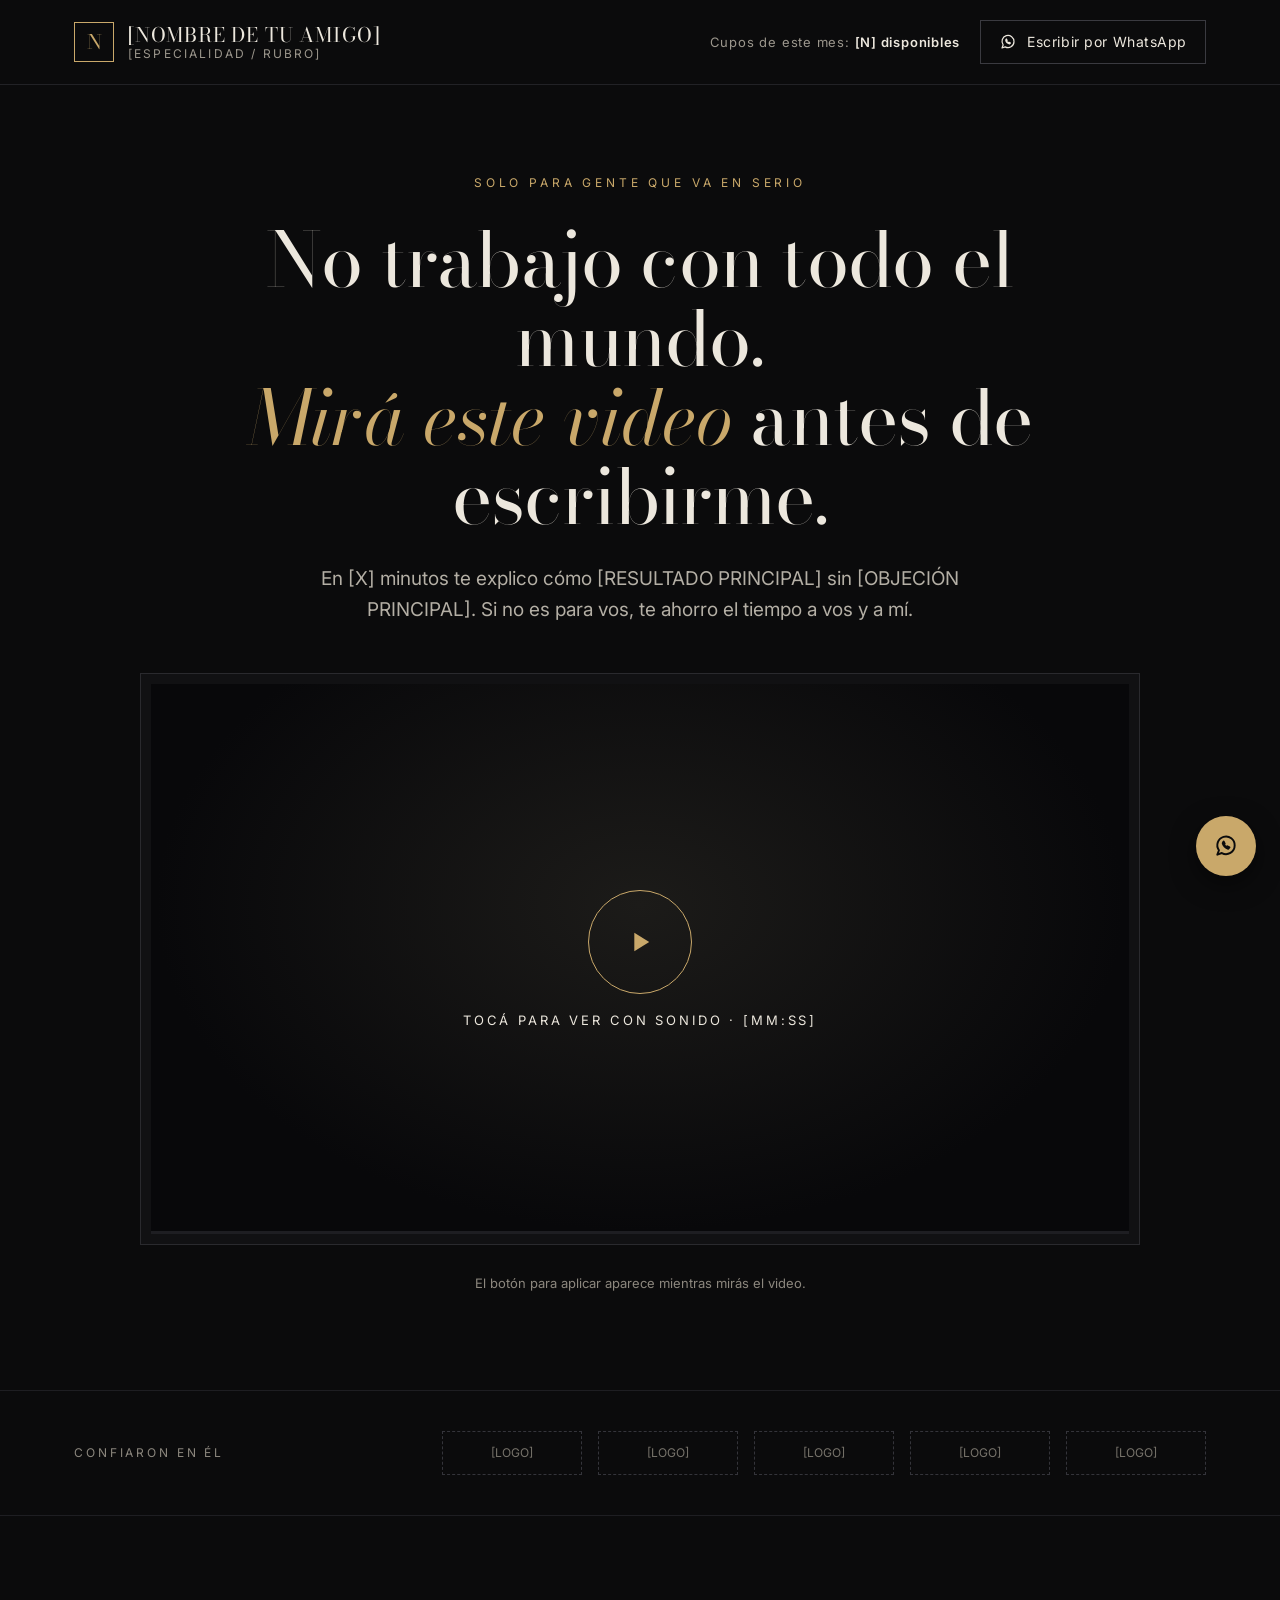
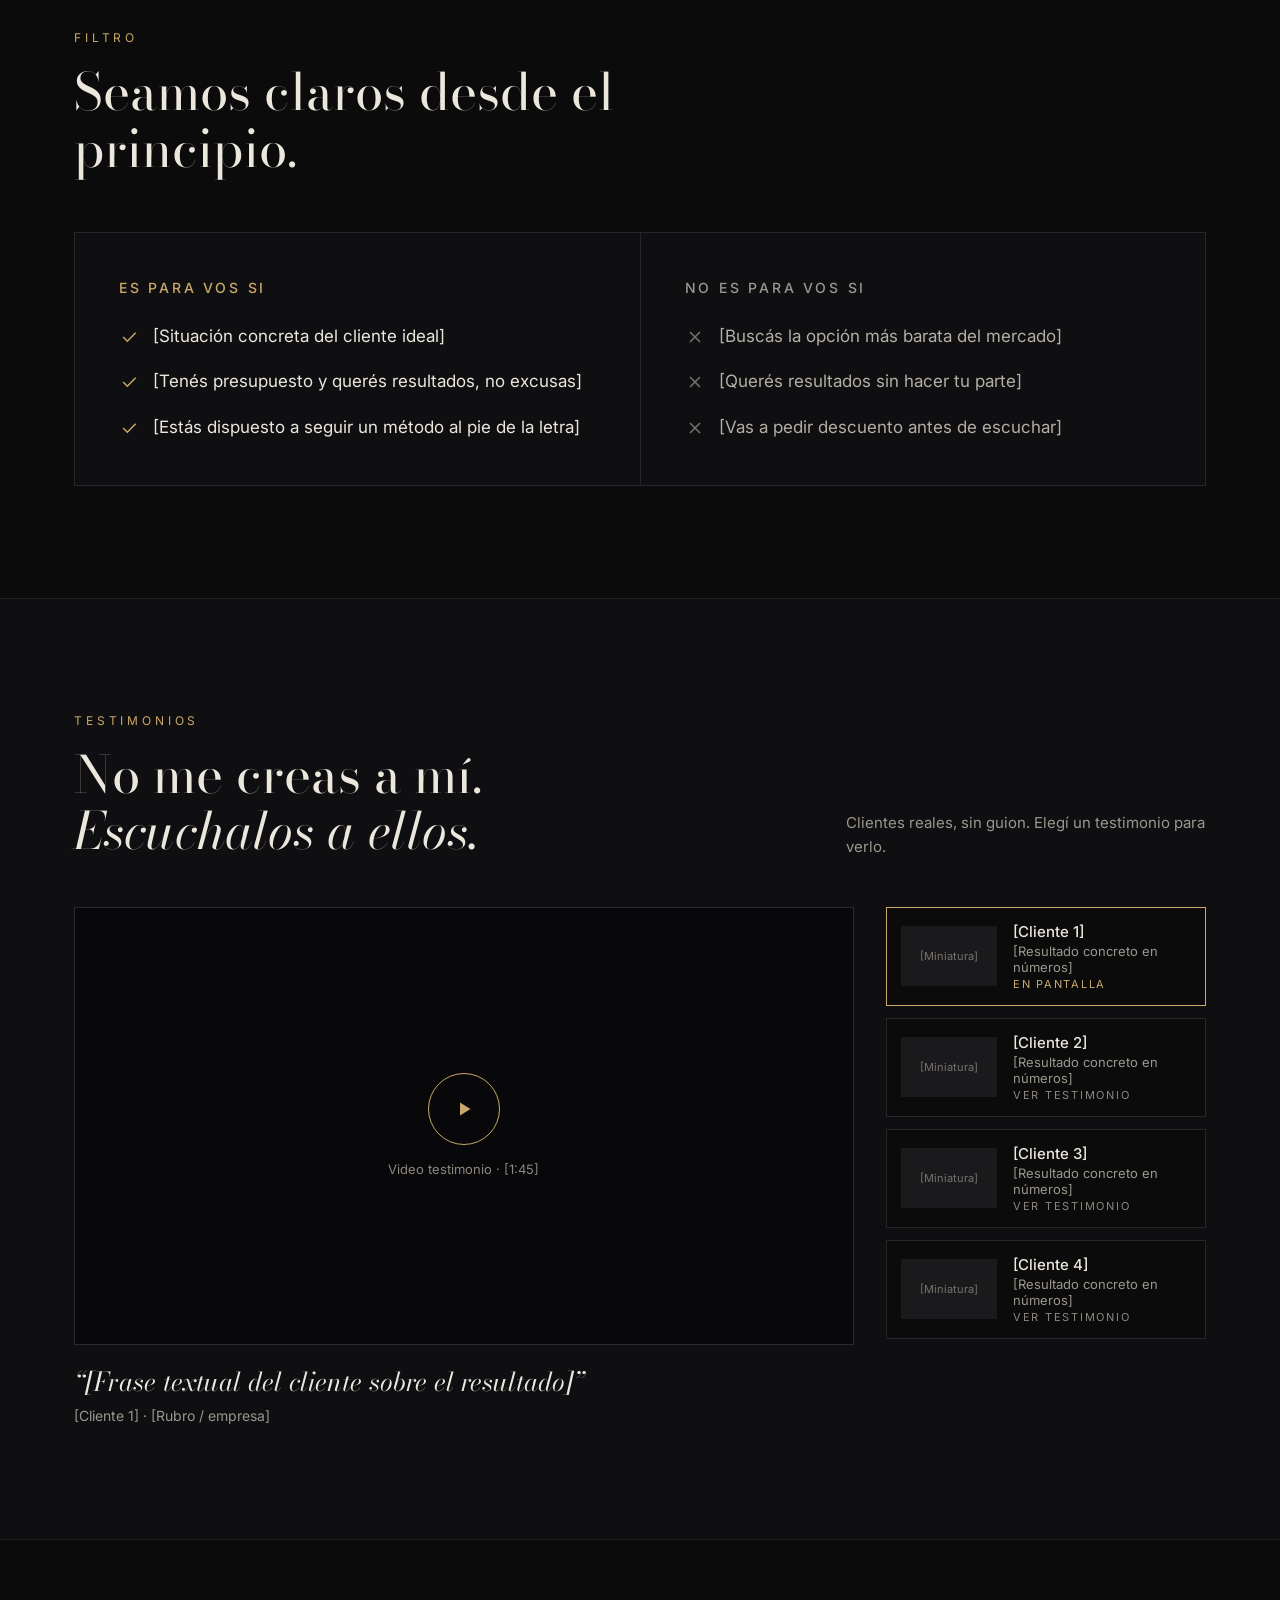
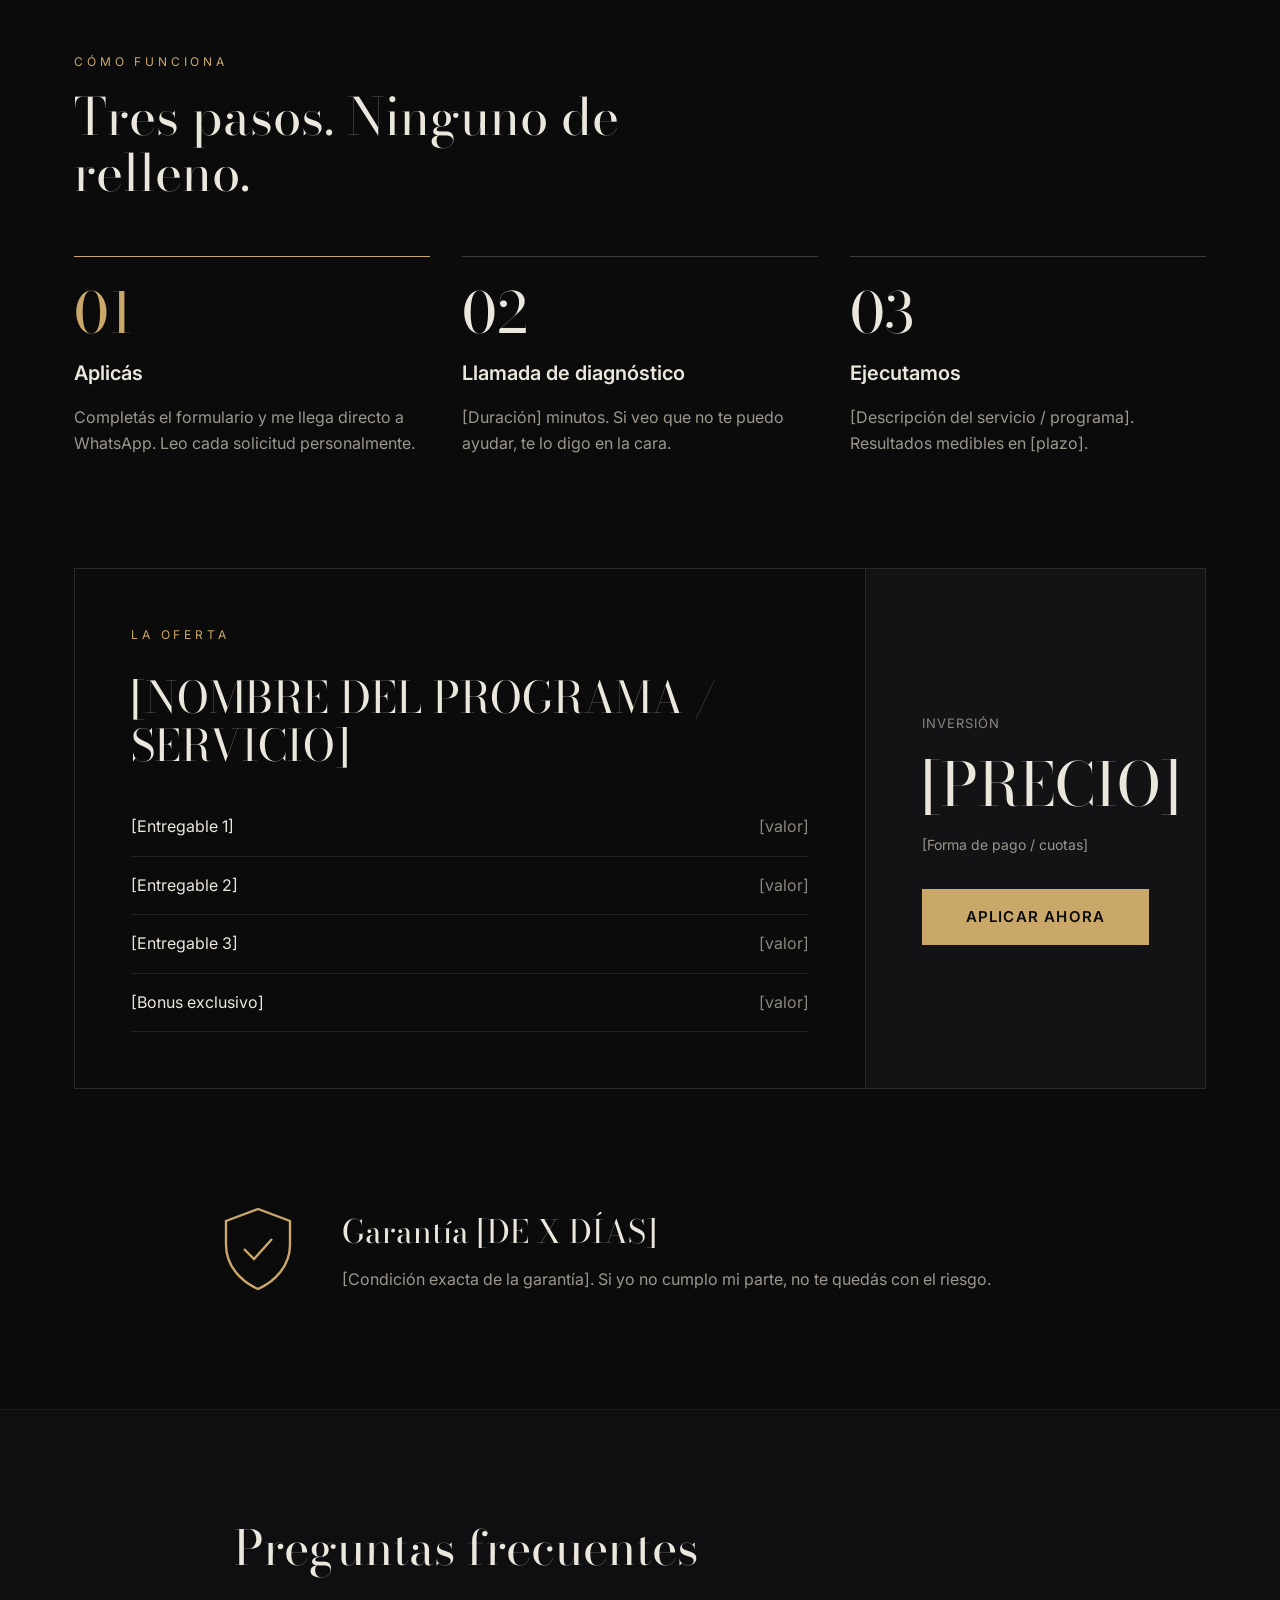
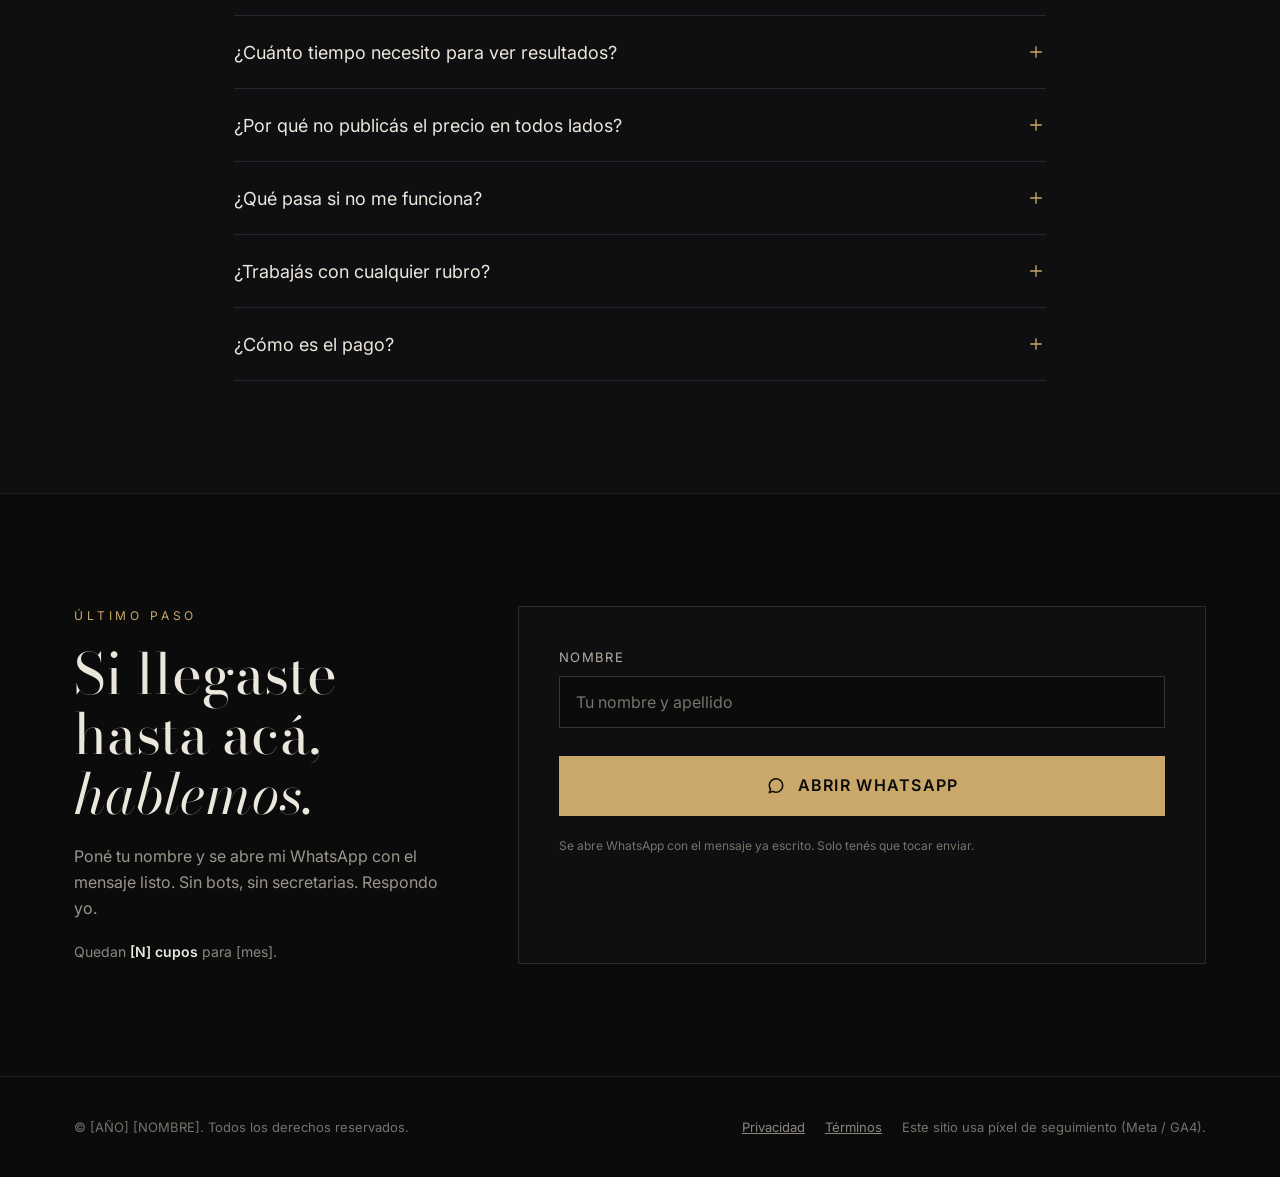
<file: index.html>
<!doctype html>
<html lang="es">
<head>
<meta charset="utf-8">
<meta name="viewport" content="width=device-width, initial-scale=1">
<title>VSL · Landing de venta</title>
<meta name="description" content="Mirá el video y, si calificás, escribime por WhatsApp.">
<link rel="preconnect" href="https://fonts.googleapis.com">
<link rel="preconnect" href="https://fonts.gstatic.com" crossorigin>
<link href="https://fonts.googleapis.com/css2?family=Bodoni+Moda:ital,opsz,wght@0,6..96,400;0,6..96,600;1,6..96,400&amp;family=Inter:wght@400;500;600&amp;display=swap" rel="stylesheet">
<link rel="stylesheet" href="css/styles.css">
</head>
<body>

<!-- CABECERA -->
<header class="site-header">
  <div class="container">
    <div class="brand">
      <div class="brand__mark" aria-hidden="true">N</div>
      <div class="brand__text">
        <span class="brand__name">[NOMBRE DE TU AMIGO]</span>
        <span class="brand__role">[Especialidad / rubro]</span>
      </div>
    </div>
    <div class="header-actions">
      <span class="header-actions__slots">Cupos de este mes: <strong>[N] disponibles</strong></span>
      <a class="btn btn--ghost" href="#" data-wa="header" data-track="whatsapp_header">
        <svg aria-hidden="true" width="18" height="18" viewBox="0 0 24 24" fill="none" stroke="currentColor" stroke-width="1.6" stroke-linecap="round" stroke-linejoin="round"><path d="M20 11.5a8 8 0 0 1-11.8 7L4 20l1.5-4.1A8 8 0 1 1 20 11.5Z"></path><path d="M9 9.5c.3 1.8 2.6 4.3 5 5l1.2-1.2-1.9-1-1 .6c-.8-.4-1.7-1.3-2.1-2.1l.6-1-1-1.9Z"></path></svg>
        Escribir por WhatsApp
      </a>
    </div>
  </div>
</header>

<main>

<!-- HERO + VSL -->
<section class="hero">
  <div class="container">
    <div class="hero__inner">
      <span class="eyebrow">Solo para gente que va en serio</span>
      <h1>No trabajo con todo el mundo.<br><em>Mirá este video</em> antes de escribirme.</h1>
      <p class="hero__lead">En [X] minutos te explico cómo [RESULTADO PRINCIPAL] sin [OBJECIÓN PRINCIPAL]. Si no es para vos, te ahorro el tiempo a vos y a mí.</p>

      <!-- Reproductor VSL -->
      <div class="vsl">
        <div class="vsl__screen">
          <div class="vsl__glow" aria-hidden="true"></div>

          <button type="button" class="vsl__play" id="vsl-play" data-track="vsl_play" aria-label="Reproducir video principal">
            <span class="vsl__play-ring">
              <svg aria-hidden="true" width="34" height="34" viewBox="0 0 24 24" fill="currentColor" style="color: var(--accent)"><path d="M8 5.5v13l10.5-6.5Z"></path></svg>
            </span>
            <span class="vsl__play-label">Tocá para ver con sonido · [MM:SS]</span>
          </button>

          <div class="vsl__placeholder" id="vsl-stage" hidden>
            <strong>Video principal (VSL)</strong>
            <span>Insertar aquí: Vimeo / Wistia / YouTube no listado · sin controles de adelantar</span>
          </div>

          <div class="vsl__progress" aria-hidden="true">
            <div class="vsl__progress-bar" id="vsl-progress"></div>
          </div>
        </div>
      </div>

      <p class="cta-slot__hint" id="cta-locked">El botón para aplicar aparece mientras mirás el video.</p>
      <div class="cta-slot" id="cta-visible" hidden>
        <a class="btn btn--lg" href="#aplicar" data-track="cta_aplicar">Quiero ver si califico</a>
        <span class="cta-slot__hint">Respuesta personal por WhatsApp en menos de [24 h]</span>
      </div>
    </div>
  </div>
</section>

<!-- PRUEBA SOCIAL -->
<section class="logos" aria-label="Clientes">
  <div class="container">
    <span class="logos__label">Confiaron en él</span>
    <div class="logos__row">
      <div class="logo-slot">[LOGO]</div>
      <div class="logo-slot">[LOGO]</div>
      <div class="logo-slot">[LOGO]</div>
      <div class="logo-slot">[LOGO]</div>
      <div class="logo-slot">[LOGO]</div>
    </div>
  </div>
</section>

<!-- PARA QUIÉN ES -->
<section class="section">
  <div class="container stack">
    <div class="section-head">
      <span class="eyebrow">Filtro</span>
      <h2 class="section-title">Seamos claros desde el principio.</h2>
    </div>
    <div class="grid-2">
      <div class="panel-cell">
        <h3>Es para vos si</h3>
        <ul class="check-list">
          <li><svg aria-hidden="true" width="20" height="20" viewBox="0 0 24 24" fill="none" stroke="currentColor" stroke-width="1.8" style="color: var(--accent)"><path d="m5 12 5 5L20 7"></path></svg>[Situación concreta del cliente ideal]</li>
          <li><svg aria-hidden="true" width="20" height="20" viewBox="0 0 24 24" fill="none" stroke="currentColor" stroke-width="1.8" style="color: var(--accent)"><path d="m5 12 5 5L20 7"></path></svg>[Tenés presupuesto y querés resultados, no excusas]</li>
          <li><svg aria-hidden="true" width="20" height="20" viewBox="0 0 24 24" fill="none" stroke="currentColor" stroke-width="1.8" style="color: var(--accent)"><path d="m5 12 5 5L20 7"></path></svg>[Estás dispuesto a seguir un método al pie de la letra]</li>
        </ul>
      </div>
      <div class="panel-cell panel-cell--muted">
        <h3>No es para vos si</h3>
        <ul class="check-list check-list--muted">
          <li><svg aria-hidden="true" width="20" height="20" viewBox="0 0 24 24" fill="none" stroke="#77736B" stroke-width="1.8"><path d="M6 6l12 12M18 6 6 18"></path></svg>[Buscás la opción más barata del mercado]</li>
          <li><svg aria-hidden="true" width="20" height="20" viewBox="0 0 24 24" fill="none" stroke="#77736B" stroke-width="1.8"><path d="M6 6l12 12M18 6 6 18"></path></svg>[Querés resultados sin hacer tu parte]</li>
          <li><svg aria-hidden="true" width="20" height="20" viewBox="0 0 24 24" fill="none" stroke="#77736B" stroke-width="1.8"><path d="M6 6l12 12M18 6 6 18"></path></svg>[Vas a pedir descuento antes de escuchar]</li>
        </ul>
      </div>
    </div>
  </div>
</section>

<!-- TESTIMONIOS EN VIDEO -->
<section class="section testimonials">
  <div class="container stack" style="gap: 48px">
    <div class="testimonials__head">
      <div class="section-head" style="max-width: 640px">
        <span class="eyebrow">Testimonios</span>
        <h2 class="section-title">No me creas a mí. <em>Escuchalos a ellos.</em></h2>
      </div>
      <p class="testimonials__intro">Clientes reales, sin guion. Elegí un testimonio para verlo.</p>
    </div>

    <div class="testimonials__body">
      <div class="testimonials__player">
        <div class="testimonials__screen">
          <div class="testimonials__screen-inner">
            <span class="testimonials__play">
              <svg aria-hidden="true" width="24" height="24" viewBox="0 0 24 24" fill="currentColor" style="color: var(--accent)"><path d="M8 5.5v13l10.5-6.5Z"></path></svg>
            </span>
            <span class="testimonials__duration" id="t-duration"></span>
          </div>
        </div>
        <div class="testimonials__quote">
          <p id="t-quote"></p>
          <span id="t-author"></span>
        </div>
      </div>

      <div class="testimonials__list" id="t-list">
        <button type="button" class="testimonial-item" data-index="0" data-track="testimonio_click">
          <span class="testimonial-item__thumb">[Miniatura]</span>
          <span class="testimonial-item__text"><span class="testimonial-item__name">[Cliente 1]</span><span class="testimonial-item__result">[Resultado concreto en números]</span><span class="testimonial-item__label">Ver testimonio</span></span>
        </button>
      </div>
    </div>
  </div>
</section>

<!-- PROCESO -->
<section class="section">
  <div class="container stack" style="gap: 56px">
    <div class="section-head">
      <span class="eyebrow">Cómo funciona</span>
      <h2 class="section-title">Tres pasos. Ninguno de relleno.</h2>
    </div>
    <div class="steps">
      <div class="step step--active">
        <span class="step__num">01</span>
        <h3>Aplicás</h3>
        <p>Completás el formulario y me llega directo a WhatsApp. Leo cada solicitud personalmente.</p>
      </div>
      <div class="step">
        <span class="step__num">02</span>
        <h3>Llamada de diagnóstico</h3>
        <p>[Duración] minutos. Si veo que no te puedo ayudar, te lo digo en la cara.</p>
      </div>
      <div class="step">
        <span class="step__num">03</span>
        <h3>Ejecutamos</h3>
        <p>[Descripción del servicio / programa]. Resultados medibles en [plazo].</p>
      </div>
    </div>
  </div>
</section>

<!-- OFERTA -->
<section class="offer-wrap">
  <div class="container">
    <div class="offer">
      <div class="offer__main">
        <span class="eyebrow">La oferta</span>
        <h2 class="offer__title">[NOMBRE DEL PROGRAMA / SERVICIO]</h2>
        <ul class="offer__list">
          <li><span>[Entregable 1]</span><span>[valor]</span></li>
          <li><span>[Entregable 2]</span><span>[valor]</span></li>
          <li><span>[Entregable 3]</span><span>[valor]</span></li>
          <li><span>[Bonus exclusivo]</span><span>[valor]</span></li>
        </ul>
      </div>
      <div class="offer__side">
        <span class="offer__label">Inversión</span>
        <span class="offer__price">[PRECIO]</span>
        <span class="offer__terms">[Forma de pago / cuotas]</span>
        <a class="btn" href="#aplicar" data-track="cta_oferta">Aplicar ahora</a>
      </div>
    </div>
  </div>
</section>

<!-- GARANTÍA -->
<section class="guarantee-wrap">
  <div class="container">
    <div class="guarantee">
      <svg role="img" aria-label="Garantía" class="guarantee__icon" width="96" height="96" viewBox="0 0 48 48" fill="none" stroke="#C9A86A" stroke-width="1.2"><path d="M24 4 8 10v12c0 10 7 18 16 22 9-4 16-12 16-22V10Z"></path><path d="m17 24 5 5 9-10"></path></svg>
      <div class="guarantee__text">
        <h3>Garantía [DE X DÍAS]</h3>
        <p>[Condición exacta de la garantía]. Si yo no cumplo mi parte, no te quedás con el riesgo.</p>
      </div>
    </div>
  </div>
</section>

<!-- FAQ -->
<section class="faq" id="faq">
  <div class="container">
    <h2>Preguntas frecuentes</h2>
    <div class="faq__list" id="faq-list">
      <div class="faq__item">
        <button type="button" class="faq__q" aria-expanded="false" aria-controls="faq-a-0" id="faq-q-0">
          <span>¿Cuánto tiempo necesito para ver resultados?</span>
          <svg aria-hidden="true" class="faq__icon" width="20" height="20" viewBox="0 0 24 24" fill="none" stroke="#C9A86A" stroke-width="1.6"><path d="M12 5v14M5 12h14"></path></svg>
        </button>
        <p class="faq__a" id="faq-a-0" hidden>[Respuesta directa con plazo realista]</p>
      </div>
      <div class="faq__item">
        <button type="button" class="faq__q" aria-expanded="false" aria-controls="faq-a-1" id="faq-q-1">
          <span>¿Por qué no publicás el precio en todos lados?</span>
          <svg aria-hidden="true" class="faq__icon" width="20" height="20" viewBox="0 0 24 24" fill="none" stroke="#C9A86A" stroke-width="1.6"><path d="M12 5v14M5 12h14"></path></svg>
        </button>
        <p class="faq__a" id="faq-a-1" hidden>[Respuesta: cada caso se evalúa antes de aceptar]</p>
      </div>
      <div class="faq__item">
        <button type="button" class="faq__q" aria-expanded="false" aria-controls="faq-a-2" id="faq-q-2">
          <span>¿Qué pasa si no me funciona?</span>
          <svg aria-hidden="true" class="faq__icon" width="20" height="20" viewBox="0 0 24 24" fill="none" stroke="#C9A86A" stroke-width="1.6"><path d="M12 5v14M5 12h14"></path></svg>
        </button>
        <p class="faq__a" id="faq-a-2" hidden>[Explicación de la garantía]</p>
      </div>
      <div class="faq__item">
        <button type="button" class="faq__q" aria-expanded="false" aria-controls="faq-a-3" id="faq-q-3">
          <span>¿Trabajás con cualquier rubro?</span>
          <svg aria-hidden="true" class="faq__icon" width="20" height="20" viewBox="0 0 24 24" fill="none" stroke="#C9A86A" stroke-width="1.6"><path d="M12 5v14M5 12h14"></path></svg>
        </button>
        <p class="faq__a" id="faq-a-3" hidden>[Rubros con los que sí y con los que no]</p>
      </div>
      <div class="faq__item">
        <button type="button" class="faq__q" aria-expanded="false" aria-controls="faq-a-4" id="faq-q-4">
          <span>¿Cómo es el pago?</span>
          <svg aria-hidden="true" class="faq__icon" width="20" height="20" viewBox="0 0 24 24" fill="none" stroke="#C9A86A" stroke-width="1.6"><path d="M12 5v14M5 12h14"></path></svg>
        </button>
        <p class="faq__a" id="faq-a-4" hidden>[Medios de pago y cuotas]</p>
      </div>
    </div>
  </div>
</section>

<!-- APLICAR / FORMULARIO A WHATSAPP -->
<section class="apply" id="aplicar">
  <div class="container">
    <div class="apply__intro">
      <span class="eyebrow">Último paso</span>
      <h2 class="apply__title">Si llegaste hasta acá, <em>hablemos.</em></h2>
      <p class="apply__text">Poné tu nombre y se abre mi WhatsApp con el mensaje listo. Sin bots, sin secretarias. Respondo yo.</p>
      <p class="apply__slots">Quedan <strong>[N] cupos</strong> para [mes].</p>
    </div>
    <form class="apply__form" id="apply-form">
      <div class="field">
        <label for="f-nombre">Nombre</label>
        <input id="f-nombre" name="nombre" type="text" placeholder="Tu nombre y apellido" autocomplete="name">
      </div>
      <a class="btn btn--lg" href="#" data-wa="form" data-track="lead_whatsapp" id="form-wa">
        <svg aria-hidden="true" width="20" height="20" viewBox="0 0 24 24" fill="none" stroke="currentColor" stroke-width="1.8" stroke-linecap="round" stroke-linejoin="round"><path d="M20 11.5a8 8 0 0 1-11.8 7L4 20l1.5-4.1A8 8 0 1 1 20 11.5Z"></path></svg>
        Abrir WhatsApp
      </a>
      <small>Se abre WhatsApp con el mensaje ya escrito. Solo tenés que tocar enviar.</small>
    </form>
  </div>
</section>

</main>

<!-- PIE -->
<footer class="site-footer">
  <div class="container">
    <span>© [AÑO] [NOMBRE]. Todos los derechos reservados.</span>
    <span class="site-footer__links"><a href="#">Privacidad</a><a href="#">Términos</a><span>Este sitio usa píxel de seguimiento (Meta / GA4).</span></span>
  </div>
</footer>

<!-- BOTÓN FLOTANTE WHATSAPP -->
<a class="wa-float" href="#" data-wa="float" data-track="whatsapp_flotante" aria-label="Escribir por WhatsApp">
  <svg aria-hidden="true" width="26" height="26" viewBox="0 0 24 24" fill="none" stroke="currentColor" stroke-width="1.8" stroke-linecap="round" stroke-linejoin="round"><path d="M20 11.5a8 8 0 0 1-11.8 7L4 20l1.5-4.1A8 8 0 1 1 20 11.5Z"></path><path d="M9 9.5c.3 1.8 2.6 4.3 5 5l1.2-1.2-1.9-1-1 .6c-.8-.4-1.7-1.3-2.1-2.1l.6-1-1-1.9Z"></path></svg>
</a>

<script src="js/config.js"></script>
<script src="js/landing.js"></script>
</body>
</html>
</file>
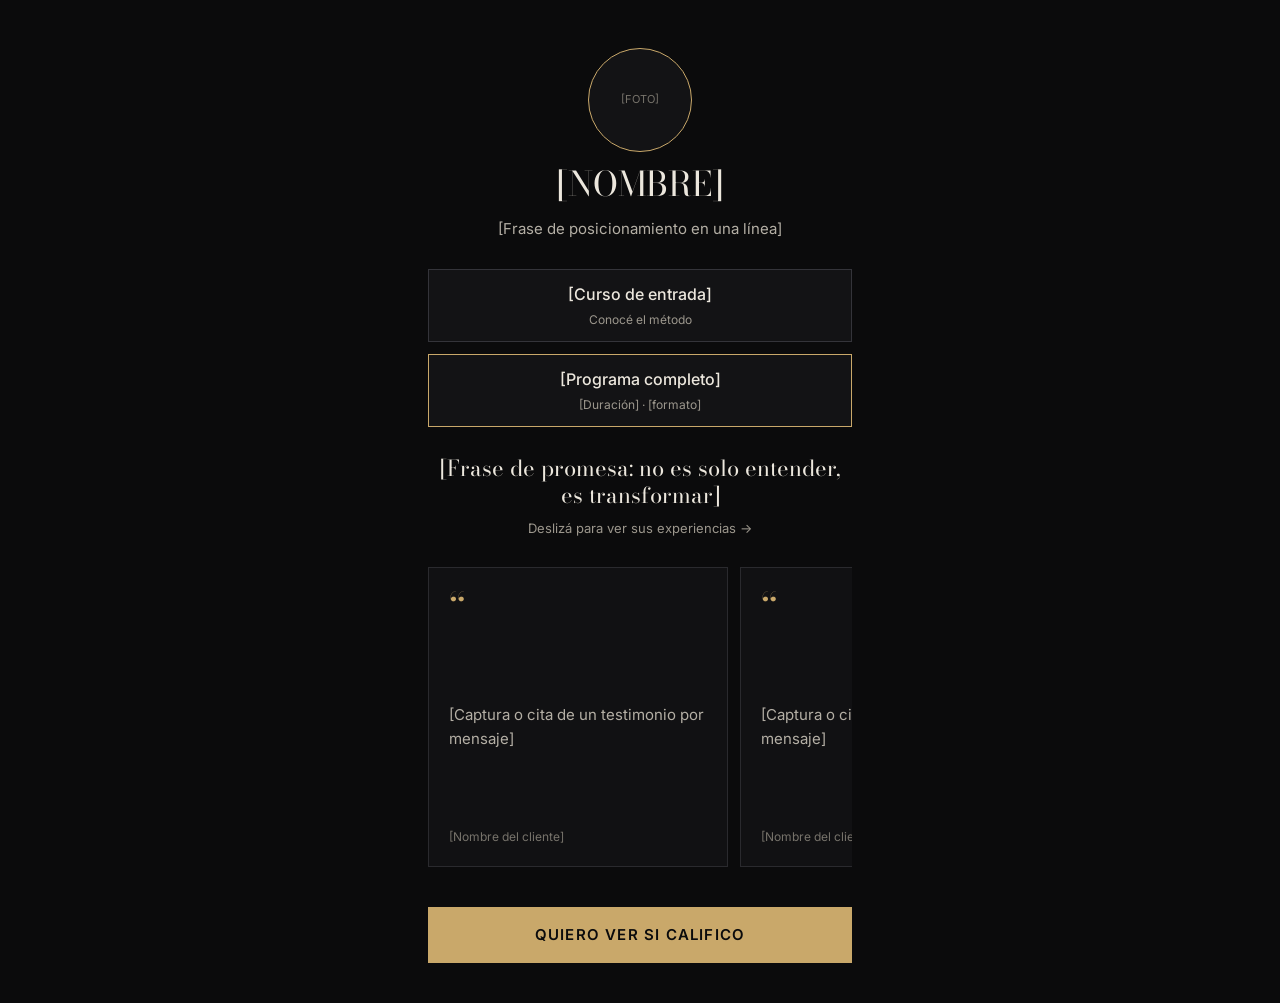
<file: hub.html>
<!doctype html>
<html lang="es">
<head>
<meta charset="utf-8">
<meta name="viewport" content="width=device-width, initial-scale=1">
<title>Link en bio · [NOMBRE]</title>
<meta name="description" content="Elegí por dónde empezar: el curso de entrada o el programa completo.">
<link rel="preconnect" href="https://fonts.googleapis.com">
<link rel="preconnect" href="https://fonts.gstatic.com" crossorigin>
<link href="https://fonts.googleapis.com/css2?family=Bodoni+Moda:ital,opsz,wght@0,6..96,400;0,6..96,600;1,6..96,400&amp;family=Inter:wght@400;500;600&amp;display=swap" rel="stylesheet">
<link rel="stylesheet" href="css/styles.css">
</head>
<body>

<main class="hub">

  <!-- PERFIL -->
  <div class="hub__profile">
    <div class="hub__avatar" aria-hidden="true">[FOTO]</div>
    <h1 class="hub__name">[NOMBRE]</h1>
    <p class="hub__bio">[Frase de posicionamiento en una línea]</p>
  </div>

  <!-- BOTONES PRINCIPALES -->
  <nav class="hub__buttons" aria-label="Enlaces principales">
    <a class="hub__btn" href="intro.html" data-track="hub_intro">
      <span class="hub__btn-title">[Curso de entrada]</span>
      <span class="hub__btn-sub">Conocé el método</span>
    </a>
    <a class="hub__btn hub__btn--accent" href="index.html" data-track="hub_programa">
      <span class="hub__btn-title">[Programa completo]</span>
      <span class="hub__btn-sub">[Duración] · [formato]</span>
    </a>
  </nav>

  <!-- GANCHO -->
  <div class="hub__hook">
    <h2 class="hub__hook-title">[Frase de promesa: no es solo entender, es transformar]</h2>
    <p class="hub__hook-sub">Deslizá para ver sus experiencias →</p>
  </div>

  <!-- CARRUSEL DE TESTIMONIOS -->
  <div class="hub__carousel" aria-label="Testimonios de clientes">
    <figure class="hub__quote">
      <span class="hub__quote-mark" aria-hidden="true">“</span>
      <blockquote class="hub__quote-text">[Captura o cita de un testimonio por mensaje]</blockquote>
      <figcaption class="hub__quote-author">[Nombre del cliente]</figcaption>
    </figure>
    <figure class="hub__quote">
      <span class="hub__quote-mark" aria-hidden="true">“</span>
      <blockquote class="hub__quote-text">[Captura o cita de un testimonio por mensaje]</blockquote>
      <figcaption class="hub__quote-author">[Nombre del cliente]</figcaption>
    </figure>
    <figure class="hub__quote">
      <span class="hub__quote-mark" aria-hidden="true">“</span>
      <blockquote class="hub__quote-text">[Captura o cita de un testimonio por mensaje]</blockquote>
      <figcaption class="hub__quote-author">[Nombre del cliente]</figcaption>
    </figure>
  </div>

  <!-- CTA FINAL -->
  <a class="btn hub__cta" href="index.html" data-track="hub_cta_final">Quiero ver si califico</a>

</main>

</body>
</html>
</file>
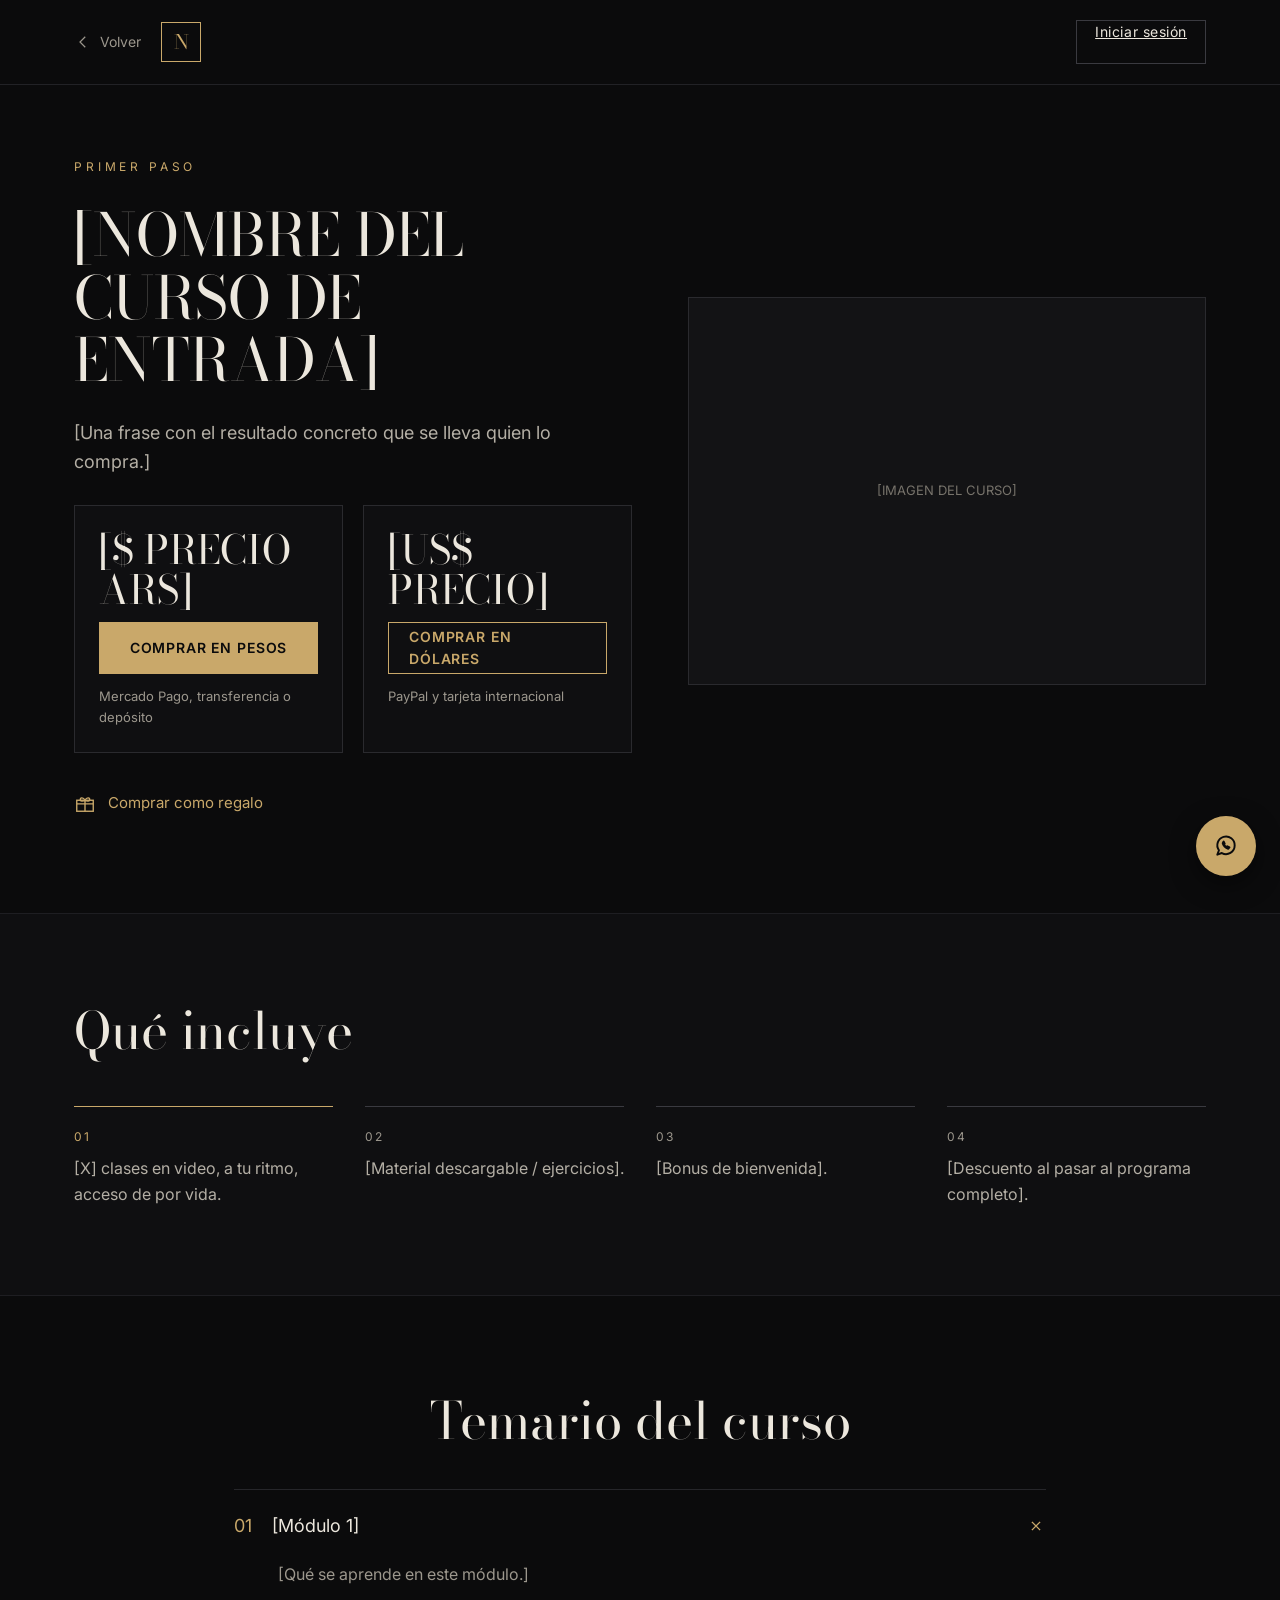
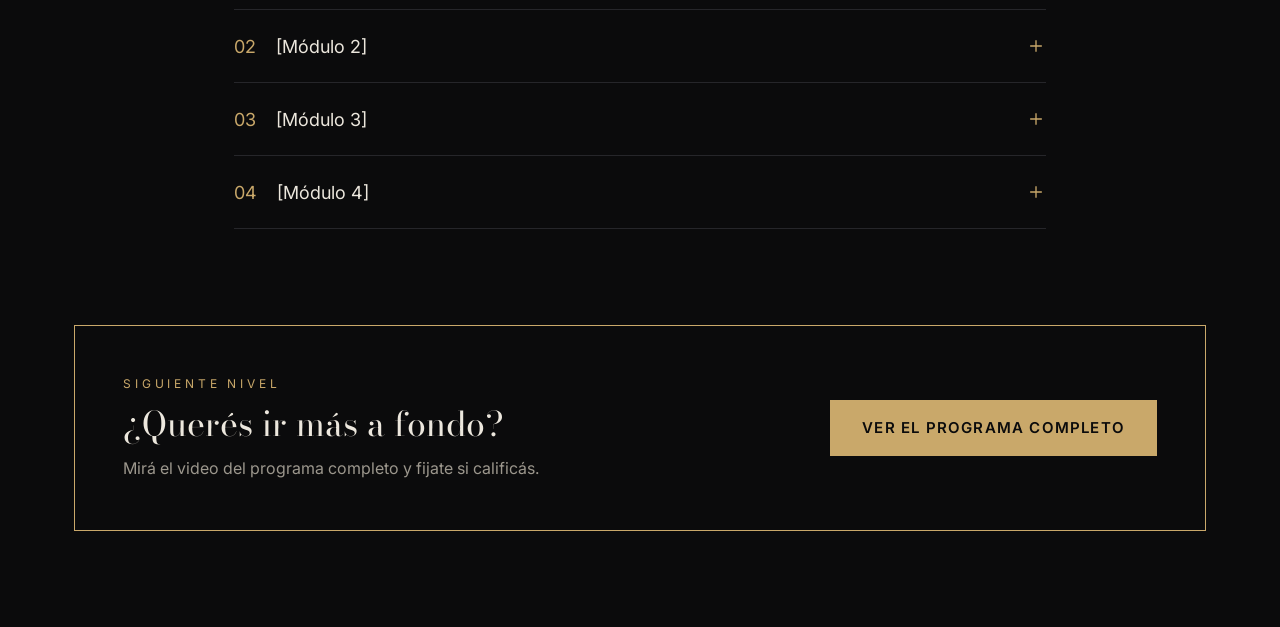
<file: intro.html>
<!doctype html>
<html lang="es">
<head>
<meta charset="utf-8">
<meta name="viewport" content="width=device-width, initial-scale=1">
<title>Curso de entrada · [NOMBRE]</title>
<meta name="description" content="El primer paso del método. Clases en video, a tu ritmo y con acceso de por vida.">
<link rel="preconnect" href="https://fonts.googleapis.com">
<link rel="preconnect" href="https://fonts.gstatic.com" crossorigin>
<link href="https://fonts.googleapis.com/css2?family=Bodoni+Moda:ital,opsz,wght@0,6..96,400;0,6..96,600;1,6..96,400&amp;family=Inter:wght@400;500;600&amp;display=swap" rel="stylesheet">
<link rel="stylesheet" href="css/styles.css">
</head>
<body>

<!-- CABECERA -->
<header class="site-header">
  <div class="container intro-header">
    <div class="intro-header__left">
      <a class="intro-header__back" href="hub.html" data-track="intro_volver">
        <svg aria-hidden="true" width="18" height="18" viewBox="0 0 24 24" fill="none" stroke="currentColor" stroke-width="1.6"><path d="m15 5-7 7 7 7"></path></svg>
        Volver
      </a>
      <div class="brand__mark" aria-hidden="true">N</div>
    </div>
    <a class="btn--ghost" href="#" data-track="intro_login">Iniciar sesión</a>
  </div>
</header>

<main>

<!-- HERO DE COMPRA -->
<section class="buy-hero">
  <div class="container buy-hero__inner">
    <div class="buy-hero__copy">
      <span class="eyebrow">Primer paso</span>
      <h1 class="buy-hero__title">[NOMBRE DEL CURSO DE ENTRADA]</h1>
      <p class="buy-hero__lead">[Una frase con el resultado concreto que se lleva quien lo compra.]</p>

      <div class="price-grid">
        <div class="price-card">
          <span class="price-card__amount">[$ PRECIO ARS]</span>
          <a class="btn price-card__btn" href="#" data-track="comprar_ars">Comprar en pesos</a>
          <span class="price-card__note">Mercado Pago, transferencia o depósito</span>
        </div>
        <div class="price-card">
          <span class="price-card__amount">[US$ PRECIO]</span>
          <a class="btn btn--outline price-card__btn" href="#" data-track="comprar_usd">Comprar en dólares</a>
          <span class="price-card__note">PayPal y tarjeta internacional</span>
        </div>
      </div>

      <a class="buy-hero__gift" href="#" data-track="comprar_regalo">
        <svg aria-hidden="true" width="22" height="22" viewBox="0 0 24 24" fill="none" stroke="currentColor" stroke-width="1.5"><rect x="3" y="9" width="18" height="12"></rect><path d="M12 9v12M3 13h18M12 9c-2-4-6-3-5 0 .5 1.5 3 1 5 0Zm0 0c2-4 6-3 5 0-.5 1.5-3 1-5 0Z"></path></svg>
        Comprar como regalo
      </a>
    </div>

    <div class="buy-hero__media">[IMAGEN DEL CURSO]</div>
  </div>
</section>

<!-- QUÉ INCLUYE -->
<section class="section--panel includes-wrap">
  <div class="container stack" style="gap: 48px">
    <h2 class="section-title">Qué incluye</h2>
    <div class="includes">
      <div class="include-cell include-cell--active">
        <span class="include-cell__num">01</span>
        <p>[X] clases en video, a tu ritmo, acceso de por vida.</p>
      </div>
      <div class="include-cell">
        <span class="include-cell__num">02</span>
        <p>[Material descargable / ejercicios].</p>
      </div>
      <div class="include-cell">
        <span class="include-cell__num">03</span>
        <p>[Bonus de bienvenida].</p>
      </div>
      <div class="include-cell">
        <span class="include-cell__num">04</span>
        <p>[Descuento al pasar al programa completo].</p>
      </div>
    </div>
  </div>
</section>

<!-- TEMARIO -->
<section class="section syllabus-wrap">
  <div class="container">
    <h2 class="section-title syllabus__title">Temario del curso</h2>
    <div class="syllabus" id="syllabus"></div>
  </div>
</section>

<!-- SIGUIENTE NIVEL -->
<section class="next-level-wrap">
  <div class="container">
    <div class="next-level">
      <div class="next-level__copy">
        <span class="eyebrow">Siguiente nivel</span>
        <h2 class="next-level__title">¿Querés ir más a fondo?</h2>
        <p class="next-level__text">Mirá el video del programa completo y fijate si calificás.</p>
      </div>
      <a class="btn" href="index.html" data-track="intro_a_programa">Ver el programa completo</a>
    </div>
  </div>
</section>

</main>

<!-- BOTÓN FLOTANTE WHATSAPP -->
<a class="wa-float" href="#" data-wa="float" data-track="whatsapp_flotante" aria-label="Escribir por WhatsApp">
  <svg aria-hidden="true" width="26" height="26" viewBox="0 0 24 24" fill="none" stroke="currentColor" stroke-width="1.8" stroke-linecap="round" stroke-linejoin="round"><path d="M20 11.5a8 8 0 0 1-11.8 7L4 20l1.5-4.1A8 8 0 1 1 20 11.5Z"></path><path d="M9 9.5c.3 1.8 2.6 4.3 5 5l1.2-1.2-1.9-1-1 .6c-.8-.4-1.7-1.3-2.1-2.1l.6-1-1-1.9Z"></path></svg>
</a>

<script src="js/config.js"></script>
<script src="js/intro.js"></script>
</body>
</html>
</file>
<file: css/styles.css>
/* Estilos compartidos: landing y tracker. Tema oscuro con acento dorado. */

:root {
  --bg: #0B0B0C;
  --panel: #0F0F11;
  --panel-video: #111113;
  --video-bg: #08080A;
  --ink: #ECE7DD;
  --ink-2: #B4AFA5;
  --ink-3: #9C978D;
  --ink-4: #8C877E;
  --ink-5: #77736B;
  --line: #1E1E22;
  --line-2: #222226;
  --line-3: #26262A;
  --line-4: #2A2A2E;
  --line-5: #34343A;
  --line-6: #3A3A40;
  --accent: #C9A86A;
  --accent-hover: #E2C98F;
  --serif: 'Bodoni Moda', serif;
  --sans: Inter, system-ui, sans-serif;
  --gutter: 24px;
}

* { box-sizing: border-box; }

/* El atributo hidden tiene que ganar sobre cualquier display definido en los estilos. */
[hidden] { display: none !important; }

html { -webkit-text-size-adjust: 100%; }

body {
  margin: 0;
  background: var(--bg);
  color: var(--ink);
  font-family: var(--sans);
  font-size: 16px;
  line-height: 1.6;
  min-height: 100vh;
}

a { color: var(--accent); }
a:hover { color: var(--accent-hover); }

button, input { font-family: var(--sans); }

button:focus-visible,
a:focus-visible,
input:focus-visible {
  outline: 2px solid var(--accent);
  outline-offset: 3px;
}

::placeholder { color: var(--ink-5); }

h1, h2, h3 { margin: 0; font-weight: 400; }

p { margin: 0; }

img, svg { display: block; }

.container {
  width: 100%;
  max-width: 1180px;
  margin: 0 auto;
  padding: 0 var(--gutter);
}

.eyebrow {
  font-size: 12px;
  letter-spacing: 0.32em;
  text-transform: uppercase;
  color: var(--accent);
}

.display {
  font-family: var(--serif);
  line-height: 1.1;
}

.section { padding: 112px 0; }

.section--panel {
  background: var(--panel);
  border-top: 1px solid var(--line);
  border-bottom: 1px solid var(--line);
}

/* ---------- Botones ---------- */

.btn {
  display: inline-flex;
  align-items: center;
  justify-content: center;
  gap: 12px;
  min-height: 56px;
  padding: 0 32px;
  background: var(--accent);
  color: #0B0B0C;
  text-decoration: none;
  font-weight: 600;
  font-size: 15px;
  letter-spacing: 0.08em;
  text-transform: uppercase;
  border: 0;
  cursor: pointer;
}

.btn:hover { background: var(--accent-hover); color: #0B0B0C; }

.btn--lg { min-height: 60px; padding: 0 44px; font-size: 16px; }

.btn--ghost {
  min-height: 44px;
  padding: 0 18px;
  background: none;
  border: 1px solid var(--line-6);
  color: var(--ink);
  font-weight: 400;
  font-size: 14px;
  letter-spacing: 0.04em;
  text-transform: none;
  gap: 10px;
}

.btn--ghost:hover { background: none; color: var(--ink); border-color: var(--accent); }

/* ---------- Cabecera ---------- */

.site-header { border-bottom: 1px solid var(--line-2); }

.site-header .container {
  display: flex;
  flex-wrap: wrap;
  align-items: center;
  justify-content: space-between;
  gap: 16px;
  padding-top: 20px;
  padding-bottom: 20px;
}

.brand { display: flex; align-items: center; gap: 14px; }

.brand__mark {
  width: 40px;
  height: 40px;
  border: 1px solid var(--accent);
  display: flex;
  align-items: center;
  justify-content: center;
  font-family: var(--serif);
  font-size: 20px;
  color: var(--accent);
}

.brand__text { display: flex; flex-direction: column; line-height: 1.2; }

.brand__name { font-family: var(--serif); font-size: 20px; letter-spacing: 0.04em; }

.brand__role { font-size: 12px; letter-spacing: 0.18em; text-transform: uppercase; color: var(--ink-3); }

.header-actions { display: flex; flex-wrap: wrap; align-items: center; gap: 20px; }

.header-actions__slots { font-size: 13px; color: var(--ink-3); letter-spacing: 0.06em; }
.header-actions__slots strong { color: var(--ink); font-weight: 600; }

/* ---------- Hero y VSL ---------- */

.hero { padding: 88px 0 96px; }

.hero__inner {
  max-width: 1000px;
  margin: 0 auto;
  display: flex;
  flex-direction: column;
  align-items: center;
  text-align: center;
  gap: 28px;
}

.hero h1 {
  font-family: var(--serif);
  font-size: clamp(40px, 6vw, 76px);
  line-height: 1.04;
  letter-spacing: -0.01em;
}

.hero h1 em, .accent-text { font-style: italic; color: var(--accent); }

.hero__lead { max-width: 680px; font-size: 19px; color: var(--ink-2); }

.vsl {
  width: 100%;
  margin-top: 20px;
  border: 1px solid var(--line-4);
  background: var(--panel-video);
  padding: 10px;
}

.vsl__screen {
  position: relative;
  width: 100%;
  aspect-ratio: 16 / 9;
  background: var(--video-bg);
  display: flex;
  align-items: center;
  justify-content: center;
  overflow: hidden;
}

.vsl__glow {
  position: absolute;
  inset: 0;
  background: radial-gradient(ellipse at 50% 40%, #1C1B19 0%, #08080A 70%);
}

.vsl__play {
  position: relative;
  display: flex;
  flex-direction: column;
  align-items: center;
  gap: 18px;
  background: none;
  border: 0;
  color: var(--ink);
  cursor: pointer;
}

.vsl__play-ring {
  width: 104px;
  height: 104px;
  border-radius: 50%;
  border: 1px solid var(--accent);
  display: flex;
  align-items: center;
  justify-content: center;
}

.vsl__play:hover .vsl__play-ring { background: rgba(201, 168, 106, 0.08); }

.vsl__play-label { font-size: 13px; letter-spacing: 0.22em; text-transform: uppercase; }

.vsl__placeholder {
  position: relative;
  display: flex;
  flex-direction: column;
  align-items: center;
  gap: 10px;
  color: var(--ink-3);
  font-size: 14px;
  text-align: center;
  padding: 24px;
}

.vsl__placeholder strong { font-family: var(--serif); font-weight: 400; font-size: 28px; color: var(--ink); }

.vsl__progress {
  position: absolute;
  left: 0;
  right: 0;
  bottom: 0;
  height: 3px;
  background: var(--line);
}

.vsl__progress-bar {
  height: 3px;
  width: 0;
  background: var(--accent);
  transition: width 3.5s linear;
}

.hero__note { font-size: 14px; color: var(--ink-4); letter-spacing: 0.04em; }

.cta-slot { display: flex; flex-direction: column; align-items: center; gap: 12px; margin-top: 8px; }
.cta-slot[hidden] { display: none; }

.cta-slot__hint { font-size: 13px; color: var(--ink-4); }

/* ---------- Prueba social ---------- */

.logos { border-top: 1px solid var(--line); border-bottom: 1px solid var(--line); padding: 40px 0; }

.logos .container {
  display: flex;
  flex-wrap: wrap;
  align-items: center;
  justify-content: space-between;
  gap: 24px;
}

.logos__label { font-size: 12px; letter-spacing: 0.24em; text-transform: uppercase; color: var(--ink-4); }

.logos__row { display: flex; flex-wrap: wrap; gap: 16px; }

.logo-slot {
  width: 140px;
  height: 44px;
  border: 1px dashed var(--line-5);
  display: flex;
  align-items: center;
  justify-content: center;
  font-size: 12px;
  color: var(--ink-5);
}

/* ---------- Títulos de sección ---------- */

.section-head {
  display: flex;
  flex-direction: column;
  gap: 16px;
  max-width: 720px;
}

.section-title {
  font-family: var(--serif);
  font-size: clamp(32px, 4vw, 52px);
  line-height: 1.1;
}

.section-title em { font-style: italic; }

/* ---------- Filtro ---------- */

.stack { display: flex; flex-direction: column; gap: 56px; }

.grid-2 {
  display: grid;
  grid-template-columns: repeat(auto-fit, minmax(min(100%, 320px), 1fr));
  gap: 1px;
  background: var(--line-3);
  border: 1px solid var(--line-3);
}

.panel-cell {
  background: var(--panel);
  padding: 44px;
  display: flex;
  flex-direction: column;
  gap: 24px;
}

.panel-cell h3 {
  font-size: 14px;
  letter-spacing: 0.2em;
  text-transform: uppercase;
  color: var(--accent);
  font-family: var(--sans);
  font-weight: 500;
}

.panel-cell--muted h3 { color: var(--ink-3); }

.check-list {
  margin: 0;
  padding: 0;
  list-style: none;
  display: flex;
  flex-direction: column;
  gap: 18px;
  font-size: 17px;
}

.check-list li { display: flex; gap: 14px; }
.check-list svg { flex: none; margin-top: 4px; }
.check-list--muted { color: var(--ink-2); }

/* ---------- Testimonios ---------- */

.testimonials { background: var(--panel); border-top: 1px solid var(--line); border-bottom: 1px solid var(--line); }

.testimonials__head {
  display: flex;
  flex-wrap: wrap;
  align-items: flex-end;
  justify-content: space-between;
  gap: 24px;
}

.testimonials__intro { max-width: 360px; color: var(--ink-3); font-size: 15px; }

.testimonials__body { display: flex; flex-wrap: wrap; gap: 32px; }

.testimonials__player { flex: 999 1 560px; min-width: 0; display: flex; flex-direction: column; gap: 20px; }

.testimonials__screen {
  position: relative;
  aspect-ratio: 16 / 9;
  background: var(--video-bg);
  border: 1px solid var(--line-4);
  display: flex;
  align-items: center;
  justify-content: center;
}

.testimonials__screen-inner {
  display: flex;
  flex-direction: column;
  align-items: center;
  gap: 14px;
  text-align: center;
  padding: 24px;
}

.testimonials__play {
  width: 72px;
  height: 72px;
  border-radius: 50%;
  border: 1px solid var(--accent);
  display: flex;
  align-items: center;
  justify-content: center;
}

.testimonials__duration { font-size: 13px; color: var(--ink-4); }

.testimonials__quote { display: flex; flex-direction: column; gap: 6px; }

.testimonials__quote p {
  font-family: var(--serif);
  font-style: italic;
  font-size: 26px;
  line-height: 1.3;
}

.testimonials__quote span { font-size: 14px; color: var(--ink-3); }

.testimonials__list { flex: 1 1 320px; min-width: 0; display: flex; flex-direction: column; gap: 12px; }

.testimonial-item {
  display: flex;
  align-items: center;
  gap: 16px;
  width: 100%;
  min-height: 88px;
  padding: 14px;
  background: var(--bg);
  border: 1px solid var(--line-3);
  color: var(--ink);
  text-align: left;
  cursor: pointer;
}

.testimonial-item.is-active { border-color: var(--accent); }

.testimonial-item__thumb {
  flex: none;
  width: 96px;
  height: 60px;
  background: #1A1A1D;
  display: flex;
  align-items: center;
  justify-content: center;
  font-size: 11px;
  color: var(--ink-5);
}

.testimonial-item__text { display: flex; flex-direction: column; gap: 2px; min-width: 0; }
.testimonial-item__name { font-size: 15px; font-weight: 500; }
.testimonial-item__result { font-size: 13px; color: var(--ink-3); }

.testimonial-item__label {
  font-size: 11px;
  letter-spacing: 0.16em;
  text-transform: uppercase;
  color: var(--ink-4);
}

.testimonial-item.is-active .testimonial-item__label { color: var(--accent); }

/* ---------- Proceso ---------- */

.steps {
  display: grid;
  grid-template-columns: repeat(auto-fit, minmax(min(100%, 280px), 1fr));
  gap: 32px;
}

.step {
  display: flex;
  flex-direction: column;
  gap: 16px;
  border-top: 1px solid var(--line-6);
  padding-top: 28px;
}

.step--active { border-top-color: var(--accent); }

.step__num {
  font-family: var(--serif);
  font-size: 56px;
  line-height: 1;
  color: var(--ink);
}

.step--active .step__num { color: var(--accent); }

.step h3 { font-family: var(--sans); font-size: 20px; font-weight: 600; }
.step p { color: var(--ink-3); }

/* ---------- Oferta ---------- */

.offer-wrap { padding: 0 0 112px; }

.offer {
  max-width: 1180px;
  margin: 0 auto;
  border: 1px solid var(--line-4);
  display: flex;
  flex-wrap: wrap;
}

.offer__main {
  flex: 999 1 520px;
  min-width: 0;
  padding: 56px;
  display: flex;
  flex-direction: column;
  gap: 28px;
}

.offer__title { font-family: var(--serif); font-size: clamp(30px, 3.4vw, 44px); line-height: 1.12; }

.offer__list { margin: 0; padding: 0; list-style: none; }

.offer__list li {
  display: flex;
  justify-content: space-between;
  gap: 16px;
  padding: 16px 0;
  border-bottom: 1px solid var(--line-2);
}

.offer__list span:last-child { color: var(--ink-4); }

.offer__side {
  flex: 1 1 340px;
  min-width: 0;
  background: #131315;
  padding: 56px;
  display: flex;
  flex-direction: column;
  justify-content: center;
  gap: 20px;
  border-left: 1px solid var(--line-4);
}

.offer__label { font-size: 13px; color: var(--ink-4); letter-spacing: 0.08em; text-transform: uppercase; }
.offer__price { font-family: var(--serif); font-size: 60px; line-height: 1; }
.offer__terms { font-size: 14px; color: var(--ink-3); }
.offer__side .btn { margin-top: 12px; width: 100%; }

/* ---------- Garantía ---------- */

.guarantee-wrap { padding: 0 0 112px; }

.guarantee {
  max-width: 860px;
  margin: 0 auto;
  display: flex;
  flex-wrap: wrap;
  align-items: center;
  gap: 36px;
}

.guarantee__icon { flex: none; }

.guarantee__text { flex: 1 1 420px; display: flex; flex-direction: column; gap: 10px; }
.guarantee__text h3 { font-family: var(--serif); font-size: 32px; }
.guarantee__text p { color: var(--ink-3); }

/* ---------- FAQ ---------- */

.faq { background: var(--panel); border-top: 1px solid var(--line); padding: 112px 0; }

.faq .container { max-width: 860px; display: flex; flex-direction: column; gap: 40px; }

.faq h2 { font-family: var(--serif); font-size: clamp(32px, 4vw, 48px); line-height: 1.1; }

.faq__list { display: flex; flex-direction: column; border-top: 1px solid var(--line-3); }

.faq__item { border-bottom: 1px solid var(--line-3); }

.faq__q {
  display: flex;
  align-items: center;
  justify-content: space-between;
  gap: 24px;
  width: 100%;
  min-height: 72px;
  padding: 20px 0;
  background: none;
  border: 0;
  color: var(--ink);
  text-align: left;
  cursor: pointer;
  font-size: 18px;
}

.faq__icon { flex: none; transition: transform 0.2s; }
.faq__q[aria-expanded="true"] .faq__icon { transform: rotate(45deg); }

.faq__a { padding: 0 48px 24px 0; color: var(--ink-3); }
.faq__a[hidden] { display: none; }

/* ---------- Aplicar ---------- */

.apply { padding: 112px 0; border-top: 1px solid var(--line); }

.apply .container {
  display: flex;
  flex-wrap: wrap;
  gap: 64px;
}

.apply__intro {
  flex: 1 1 380px;
  display: flex;
  flex-direction: column;
  gap: 20px;
}

.apply__title { font-family: var(--serif); font-size: clamp(34px, 4.4vw, 58px); line-height: 1.06; }
.apply__text { color: var(--ink-3); max-width: 440px; }
.apply__slots { font-size: 14px; color: var(--ink-4); }
.apply__slots strong { color: var(--ink); font-weight: 600; }

.apply__form {
  flex: 999 1 520px;
  min-width: 0;
  display: flex;
  flex-direction: column;
  gap: 20px;
  padding: 40px;
  border: 1px solid var(--line-4);
  background: var(--panel);
}

.field { display: flex; flex-direction: column; gap: 8px; }

.field label {
  font-size: 13px;
  letter-spacing: 0.1em;
  text-transform: uppercase;
  color: var(--ink-2);
}

.field input {
  min-height: 52px;
  padding: 0 16px;
  background: var(--bg);
  border: 1px solid var(--line-5);
  color: var(--ink);
  font-size: 16px;
}

.apply__form .btn { margin-top: 8px; }
.apply__form small { font-size: 12px; color: var(--ink-5); }

/* ---------- Pie y botón flotante ---------- */

.site-footer { border-top: 1px solid var(--line); padding: 40px 0; }

.site-footer .container {
  display: flex;
  flex-wrap: wrap;
  justify-content: space-between;
  gap: 16px;
  font-size: 13px;
  color: var(--ink-5);
}

.site-footer__links { display: flex; flex-wrap: wrap; gap: 20px; }
.site-footer__links a { color: var(--ink-4); }

.wa-float {
  position: fixed;
  right: 24px;
  bottom: 24px;
  z-index: 10;
  width: 60px;
  height: 60px;
  border-radius: 50%;
  background: var(--accent);
  color: #0B0B0C;
  display: flex;
  align-items: center;
  justify-content: center;
  box-shadow: 0 8px 24px rgba(0, 0, 0, 0.5);
}

.wa-float:hover { background: var(--accent-hover); color: #0B0B0C; }

/* ---------- Tracker ---------- */

.tracker-head {
  display: flex;
  flex-wrap: wrap;
  align-items: flex-end;
  justify-content: space-between;
  gap: 20px;
  border-bottom: 1px solid var(--line-2);
  padding-bottom: 24px;
}

.tracker-head__title { display: flex; flex-direction: column; gap: 6px; }
.tracker-head__title h1 { font-family: var(--serif); font-size: 40px; line-height: 1.1; }

.tracker-head__tools { display: flex; flex-wrap: wrap; align-items: center; gap: 12px; }

.badge-sample {
  font-size: 12px;
  padding: 6px 10px;
  border: 1px dashed var(--line-5);
  color: var(--ink-2);
  letter-spacing: 0.08em;
  text-transform: uppercase;
}

.segmented { display: flex; border: 1px solid #34343A; }

.segmented button {
  min-height: 44px;
  padding: 0 16px;
  background: transparent;
  border: 0;
  color: var(--ink-2);
  font-size: 13px;
  cursor: pointer;
}

.segmented button[aria-pressed="true"] { background: var(--accent); color: #0B0B0C; }

.kpis {
  display: grid;
  grid-template-columns: repeat(auto-fit, minmax(200px, 1fr));
  gap: 1px;
  background: var(--line-3);
  border: 1px solid var(--line-3);
  margin-top: 32px;
}

.kpi {
  background: #0F0F11;
  padding: 24px;
  display: flex;
  flex-direction: column;
  gap: 8px;
}

.kpi__label { font-size: 12px; letter-spacing: 0.16em; text-transform: uppercase; color: var(--ink-3); }
.kpi__value { font-family: var(--serif); font-size: 44px; line-height: 1; }
.kpi__sub { font-size: 13px; color: var(--ink-4); }

.tracker-grid {
  display: flex;
  flex-wrap: wrap;
  gap: 24px;
  margin-top: 32px;
}

.tpanel {
  border: 1px solid var(--line-3);
  background: #0F0F11;
  padding: 28px;
  display: flex;
  flex-direction: column;
  gap: 20px;
  min-width: 0;
}

.tpanel--funnel { flex: 1 1 420px; }
.tpanel--retention { flex: 999 1 560px; }

.tpanel__head {
  display: flex;
  flex-wrap: wrap;
  justify-content: space-between;
  gap: 12px;
}

.tpanel h2 {
  font-family: var(--sans);
  font-size: 14px;
  letter-spacing: 0.16em;
  text-transform: uppercase;
  color: var(--ink-2);
  font-weight: 500;
}

.tpanel__hint { font-size: 13px; color: var(--ink-4); }

.funnel-row { display: flex; flex-direction: column; gap: 6px; }
.funnel-row__top { display: flex; justify-content: space-between; gap: 12px; font-size: 14px; }
.funnel-row__top span:last-child { color: var(--ink-3); }
.funnel-row__bar { height: 10px; background: #1E1E22; }
.funnel-row__fill { height: 10px; }

.retention {
  position: relative;
  height: 220px;
  display: grid;
  grid-template-columns: repeat(10, minmax(0, 1fr));
  gap: 8px;
  align-items: end;
  border-bottom: 1px solid var(--line-5);
}

.retention__bar { width: 100%; }

.retention__marker {
  position: absolute;
  left: 40%;
  top: 0;
  bottom: 0;
  border-left: 1px dashed var(--accent);
}

.retention__axis {
  display: grid;
  grid-template-columns: repeat(10, minmax(0, 1fr));
  gap: 8px;
  font-size: 12px;
  color: var(--ink-4);
  text-align: center;
}

.leads { margin-top: 32px; border: 1px solid var(--line-3); background: #0F0F11; }

.leads__head {
  display: flex;
  flex-wrap: wrap;
  align-items: center;
  justify-content: space-between;
  gap: 16px;
  padding: 20px 28px;
  border-bottom: 1px solid var(--line-3);
}

.leads__head h2 {
  font-family: var(--sans);
  font-size: 14px;
  letter-spacing: 0.16em;
  text-transform: uppercase;
  color: var(--ink-2);
  font-weight: 500;
}

.leads__filters { display: flex; flex-wrap: wrap; gap: 8px; }

.chip {
  min-height: 44px;
  padding: 0 14px;
  background: none;
  border: 1px solid var(--line-5);
  color: var(--ink-3);
  font-size: 13px;
  cursor: pointer;
}

.chip[aria-pressed="true"] { border-color: var(--accent); color: var(--ink); }

.leads__scroll { overflow-x: auto; }

.leads table {
  width: 100%;
  min-width: 820px;
  border-collapse: collapse;
  font-size: 14px;
}

.leads th {
  padding: 14px 12px;
  text-align: left;
  color: var(--ink-4);
  font-size: 12px;
  letter-spacing: 0.12em;
  text-transform: uppercase;
  font-weight: 500;
}

.leads th:first-child, .leads td:first-child { padding-left: 28px; }
.leads th:last-child, .leads td:last-child { padding-right: 28px; text-align: right; }

.leads td { padding: 16px 12px; color: var(--ink-2); border-top: 1px solid var(--line-2); vertical-align: middle; }
.leads td:first-child { color: var(--ink); }
.leads td small { display: block; font-size: 12px; color: var(--ink-4); }

.status-tag {
  display: inline-block;
  padding: 4px 10px;
  border: 1px solid currentColor;
  font-size: 12px;
  letter-spacing: 0.06em;
}

.tracker-note { font-size: 13px; color: var(--ink-5); margin-top: 32px; }

/* ---------- Botón con borde (variante) ---------- */

.btn--outline {
  background: none;
  border: 1px solid var(--accent);
  color: var(--accent);
}

.btn--outline:hover { background: rgba(201, 168, 106, 0.08); color: var(--accent); }

/* ---------- Hub (link en bio) ---------- */

.hub {
  width: 100%;
  max-width: 480px;
  min-height: 100vh;
  margin: 0 auto;
  padding: 48px 28px 40px;
  display: flex;
  flex-direction: column;
  align-items: center;
  gap: 28px;
}

.hub__profile {
  display: flex;
  flex-direction: column;
  align-items: center;
  gap: 14px;
  text-align: center;
}

.hub__avatar {
  width: 104px;
  height: 104px;
  border-radius: 50%;
  border: 1px solid var(--accent);
  background: #131315;
  display: flex;
  align-items: center;
  justify-content: center;
  font-size: 11px;
  color: var(--ink-5);
}

.hub__name { font-family: var(--serif); font-size: 34px; line-height: 1.1; }

.hub__bio { font-size: 15px; color: var(--ink-2); max-width: 340px; }

.hub__buttons {
  width: 100%;
  display: flex;
  flex-direction: column;
  gap: 12px;
}

.hub__btn {
  display: flex;
  flex-direction: column;
  align-items: center;
  justify-content: center;
  gap: 2px;
  min-height: 68px;
  padding: 12px 20px;
  border: 1px solid var(--line-5);
  background: #131315;
  color: var(--ink);
  text-decoration: none;
  text-align: center;
}

.hub__btn:hover { color: var(--ink); border-color: var(--accent); }
.hub__btn--accent { border-color: var(--accent); }

.hub__btn-title { font-size: 16px; font-weight: 500; }
.hub__btn-sub { font-size: 12px; color: var(--ink-3); }

.hub__hook {
  display: flex;
  flex-direction: column;
  align-items: center;
  gap: 8px;
  text-align: center;
}

.hub__hook-title { font-family: var(--serif); font-size: 22px; line-height: 1.25; }
.hub__hook-sub { font-size: 13px; color: var(--ink-3); }

.hub__carousel {
  width: 100%;
  display: flex;
  gap: 12px;
  overflow-x: auto;
  scroll-snap-type: x mandatory;
  padding-bottom: 12px;
}

.hub__carousel::-webkit-scrollbar { height: 6px; }
.hub__carousel::-webkit-scrollbar-thumb { background: var(--line-6); }

.hub__quote {
  flex: none;
  width: 300px;
  height: 300px;
  margin: 0;
  scroll-snap-align: center;
  border: 1px solid var(--line-4);
  background: var(--panel-video);
  display: flex;
  flex-direction: column;
  justify-content: space-between;
  padding: 20px;
}

.hub__quote-mark { font-family: var(--serif); font-size: 40px; line-height: 1; color: var(--accent); }
.hub__quote-text { margin: 0; font-size: 15px; color: var(--ink-2); }
.hub__quote-author { font-size: 12px; color: var(--ink-5); }

.hub__cta { width: 100%; }

/* ---------- Intro (curso de entrada) ---------- */

.intro-header {
  display: flex;
  flex-wrap: wrap;
  align-items: center;
  justify-content: space-between;
  gap: 16px;
}

.intro-header__left { display: flex; align-items: center; gap: 20px; }

.intro-header__back {
  display: inline-flex;
  align-items: center;
  gap: 8px;
  min-height: 44px;
  color: var(--ink-3);
  text-decoration: none;
  font-size: 14px;
}

.intro-header__back:hover { color: var(--accent); }

.buy-hero { padding: 72px 0 88px; }

.buy-hero__inner {
  display: flex;
  flex-wrap: wrap;
  gap: 56px;
  align-items: center;
}

.buy-hero__copy {
  flex: 1 1 460px;
  min-width: 0;
  display: flex;
  flex-direction: column;
  gap: 28px;
}

.buy-hero__title {
  font-family: var(--serif);
  font-size: clamp(36px, 4.6vw, 60px);
  line-height: 1.06;
}

.buy-hero__lead { color: var(--ink-2); font-size: 18px; max-width: 520px; }

.buy-hero__media {
  flex: 1 1 420px;
  min-width: 0;
  aspect-ratio: 4 / 3;
  background: #131315;
  border: 1px solid var(--line-4);
  display: flex;
  align-items: center;
  justify-content: center;
  font-size: 13px;
  color: var(--ink-5);
}

.buy-hero__gift {
  display: inline-flex;
  align-items: center;
  gap: 12px;
  min-height: 44px;
  color: var(--accent);
  text-decoration: none;
  font-size: 15px;
}

.price-grid { display: flex; flex-wrap: wrap; gap: 20px; }

.price-card {
  flex: 1 1 220px;
  display: flex;
  flex-direction: column;
  gap: 12px;
  border: 1px solid var(--line-4);
  background: var(--panel);
  padding: 24px;
}

.price-card__amount { font-family: var(--serif); font-size: 40px; line-height: 1; }

.price-card__btn { min-height: 52px; padding: 0 20px; font-size: 14px; letter-spacing: 0.06em; }

.price-card__note { font-size: 13px; color: var(--ink-3); }

.includes-wrap { padding: 88px 0; }

.includes {
  display: grid;
  grid-template-columns: repeat(auto-fit, minmax(240px, 1fr));
  gap: 32px;
}

.include-cell {
  display: flex;
  flex-direction: column;
  gap: 10px;
  border-top: 1px solid var(--line-6);
  padding-top: 20px;
}

.include-cell--active { border-top-color: var(--accent); }
.include-cell p { color: var(--ink-2); }

.include-cell__num {
  font-size: 12px;
  letter-spacing: 0.2em;
  text-transform: uppercase;
  color: var(--ink-3);
}

.include-cell--active .include-cell__num { color: var(--accent); }

.syllabus-wrap { padding: 96px 0; }

.syllabus-wrap .container { max-width: 860px; }

.syllabus__title { text-align: center; margin-bottom: 40px; }

.syllabus { border-top: 1px solid var(--line-3); }

.syllabus__item { border-bottom: 1px solid var(--line-3); }

.syllabus__q {
  display: flex;
  align-items: center;
  justify-content: space-between;
  gap: 24px;
  width: 100%;
  min-height: 72px;
  padding: 18px 0;
  background: none;
  border: 0;
  color: var(--ink);
  text-align: left;
  cursor: pointer;
  font-size: 18px;
}

.syllabus__label { display: flex; gap: 20px; }
.syllabus__num { color: var(--accent); }

.syllabus__icon { flex: none; transition: transform 0.2s; }
.syllabus__q[aria-expanded="true"] .syllabus__icon { transform: rotate(45deg); }

.syllabus__a { padding: 0 44px 22px 44px; color: var(--ink-3); }
.syllabus__a[hidden] { display: none; }

.next-level-wrap { padding: 0 0 96px; }

.next-level {
  max-width: 1180px;
  margin: 0 auto;
  border: 1px solid var(--accent);
  padding: 48px;
  display: flex;
  flex-wrap: wrap;
  align-items: center;
  justify-content: space-between;
  gap: 32px;
}

.next-level__copy {
  flex: 1 1 420px;
  display: flex;
  flex-direction: column;
  gap: 12px;
}

.next-level__title { font-family: var(--serif); font-size: 34px; line-height: 1.15; }
.next-level__text { color: var(--ink-3); }

/* ---------- Responsive ---------- */

@media (max-width: 640px) {
  :root { --gutter: 16px; }
  .section { padding: 72px 0; }
  .hero { padding: 56px 0 64px; }
  .hero__lead { font-size: 17px; }
  .vsl { padding: 6px; }
  .panel-cell, .apply__form { padding: 28px; }
  .offer__main, .offer__side { padding: 32px 24px; }
  .offer__side { border-left: 0; border-top: 1px solid var(--line-4); }
  .apply__form { padding: 28px 20px; }
  .testimonials__quote p { font-size: 22px; }
  .wa-float { right: 16px; bottom: 16px; }
  .tracker-head__title h1 { font-size: 32px; }
  .kpi__value { font-size: 36px; }
  .buy-hero { padding: 48px 0 64px; }
  .buy-hero__inner { gap: 36px; }
  .includes-wrap, .syllabus-wrap { padding: 72px 0; }
  .price-card { padding: 20px; }
  .next-level { padding: 32px 24px; }
}

@media (prefers-reduced-motion: reduce) {
  .vsl__progress-bar, .faq__icon, .syllabus__icon { transition: none; }
}
</file>
